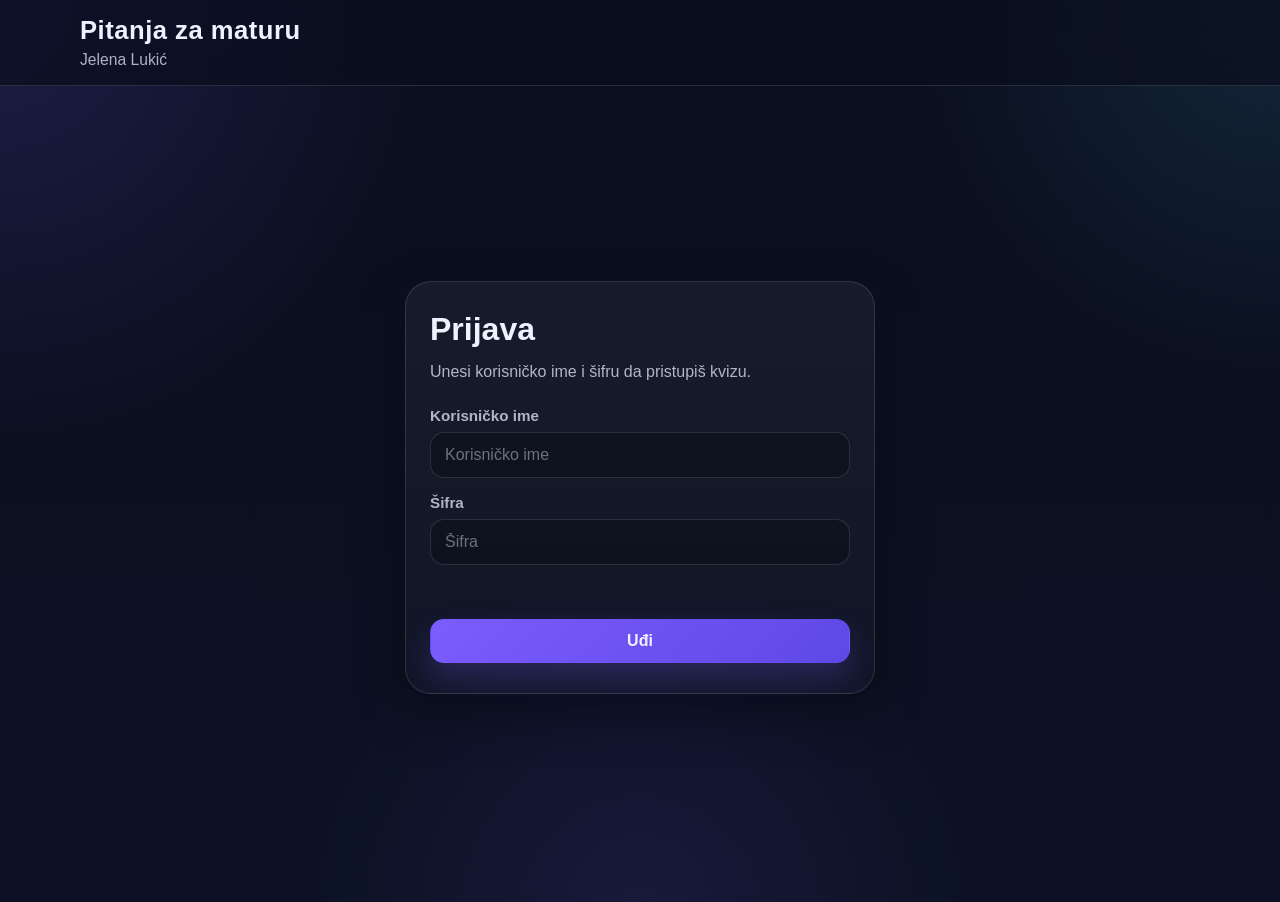
<file: index.html>
<!doctype html>
<html lang="sr">
<head>
  <meta charset="utf-8" />
  <meta name="viewport" content="width=device-width,initial-scale=1" />
  <title>Pitanja za maturu</title>
  <meta name="description" content="Izaberi oblast: Web dizajn ili Web programiranje." />
  <link rel="stylesheet" href="./stylepocetna.css" />
</head>

<body>
  <header class="topbar">
    <div class="wrap topbar__inner">
      <div class="brand">
        <div class="brand__title">Pitanja za maturu</div>
        <div class="brand__sub">Jelena Lukić</div>
      </div>

      <button class="btn btn--ghost" id="logoutBtn" type="button" hidden>Odjava</button>
    </div>
  </header>


  <section class="auth" id="auth">
    <div class="auth__card">
      <h1 class="auth__title">Prijava</h1>
      <p class="auth__desc">Unesi korisničko ime i šifru da pristupiš kvizu.</p>

      <form class="auth__form" id="loginForm" autocomplete="off">
        <label class="field">
          <span class="field__label">Korisničko ime</span>
          <input class="field__input" id="username" type="text" placeholder="Korisničko ime" required />
        </label>

        <label class="field">
          <span class="field__label">Šifra</span>
          <input class="field__input" id="password" type="password" placeholder="Šifra" required />
        </label>

        <div class="auth__error" id="loginError" aria-live="polite"></div>

        <button class="btn btn--primary" type="submit">Uđi</button>
      </form>

      
    </div>
  </section>


  <main class="wrap" id="app" hidden>
    <section class="grid">
      <a class="card tile" href="./webdizajn.html" id="goWebDizajn">
        <h2 class="tile__title">Web dizajn</h2>
        <div class="tile__cta">Otvori kviz</div>
      </a>

      <a class="card tile" href="./webprogramiranje.html" id="goWebProg">
        <h2 class="tile__title">Web programiranje</h2>
        <div class="tile__cta">Otvori kviz</div>
      </a>

      <a class="card tile" href="./baze.html" id="goBaze">
        <h2 class="tile__title">Baze podataka</h2>
        <div class="tile__cta">Otvori kviz</div>
      </a>

      <a class="card tile tile--featured" href="./simulacija-mature.html" id="goSimulacija">
        <h2 class="tile__title">Simulacija mature</h2>
        <p class="tile__desc">10 pitanja iz web dizajna, 10 iz web programiranja i 10 iz baza podataka.</p>
        <div class="tile__cta">Pokreni simulaciju</div>
      </a>
    </section>
  </main>

  <script src="./index.js" defer></script>
</body>
</html>
</file>
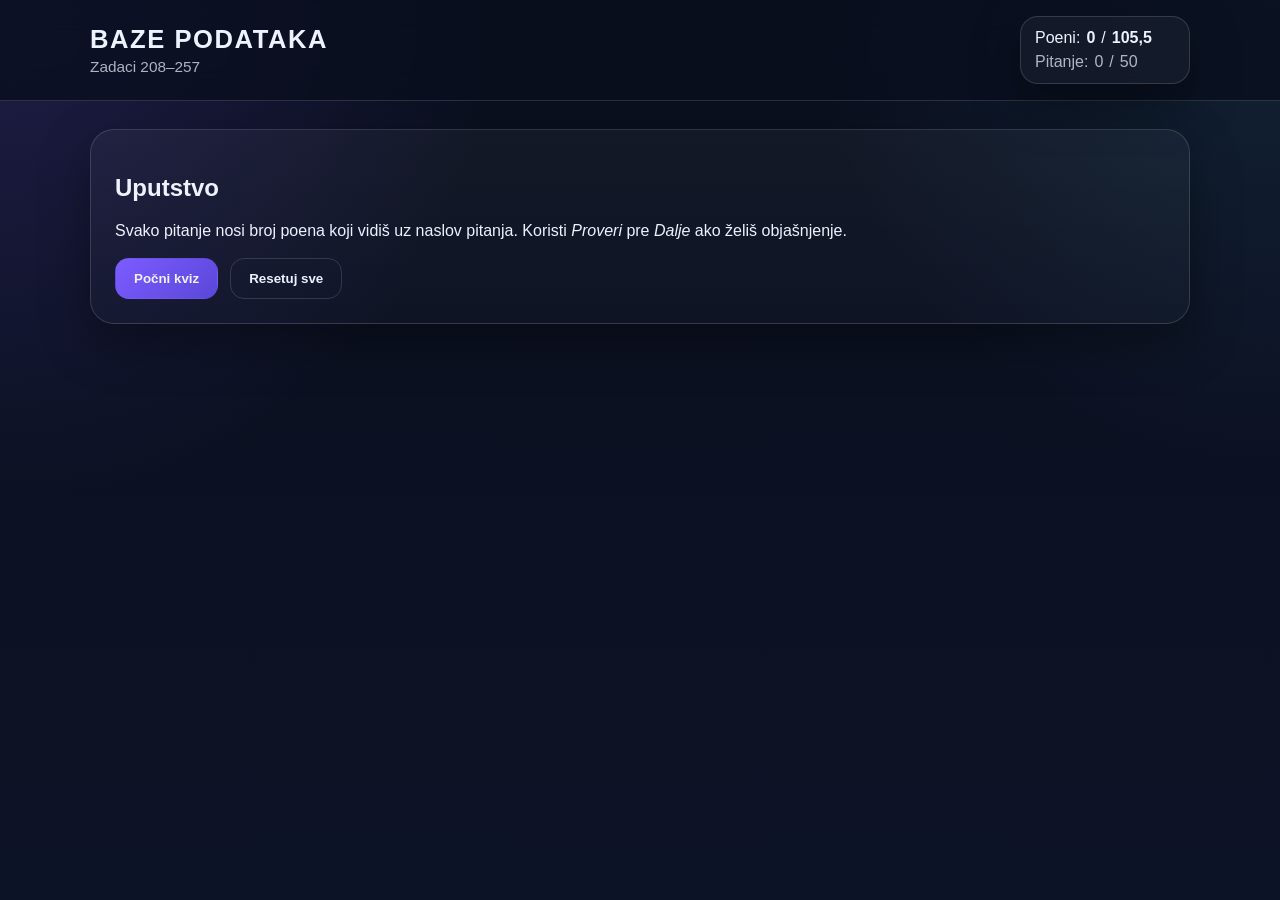
<file: baze.html>
<!doctype html>
<html lang="sr">
<head>
  <meta charset="utf-8" />
  <meta name="viewport" content="width=device-width,initial-scale=1" />
  <title>BAZE PODATAKA</title>
  <link rel="stylesheet" href="./style.css" />
</head>
<body>
  <header class="topbar">
    <div class="wrap">
      <div class="brand">
        <div class="brand__title">BAZE PODATAKA</div>
        <div class="brand__sub">Zadaci 208–257</div>
      </div>

      <div class="scorebox" aria-live="polite">
        <div class="scorebox__row">
          <span>Poeni:</span>
          <strong id="liveScore">0</strong>
          <span>/</span>
          <strong id="liveTotal">0</strong>
        </div>
        <div class="scorebox__row muted">
          <span>Pitanje:</span>
          <span id="liveIndex">0</span>
          <span>/</span>
          <span id="liveCount">0</span>
        </div>
      </div>
    </div>
  </header>

  <main class="wrap">
    <section id="screenStart" class="card">
      <h1>Uputstvo</h1>
      <p>Svako pitanje nosi broj poena koji vidiš uz naslov pitanja. Koristi <i>Proveri</i> pre <i>Dalje</i> ako želiš objašnjenje.</p>
      <div class="row">
        <button id="btnStart" class="btn btn--primary" type="button">Počni kviz</button>
        <button id="btnResetAll" class="btn btn--ghost" type="button">Resetuj sve</button>
      </div>
    </section>

    <section id="screenQuiz" class="card hidden" aria-live="polite">
      <div class="quizHead">
        <div class="quizHead__main">
          <div id="qMeta" class="muted small"></div>
          <h2 id="qText" class="qTitle"></h2>
          <div id="qRich" class="qRich"></div>
          <pre id="qCode" class="codeBlock hidden"></pre>
        </div>
        <div class="pointsPill" title="Broj poena"><span id="qPoints">0</span>p</div>
      </div>

      <form id="qForm" class="answers" autocomplete="off"></form>
      <div id="feedback" class="feedback hidden" role="status" aria-live="polite"></div>

      <div class="quizFooter">
        <div class="row">
          <button id="btnPrev" class="btn" type="button">Nazad</button>
          <button id="btnNext" class="btn" type="button">Dalje</button>
        </div>
        <div class="row">
          <button id="btnCheck" class="btn btn--primary" type="button">Proveri</button>
          <button id="btnFinish" class="btn btn--danger" type="button">Završi</button>
        </div>
      </div>
    </section>

    <section id="screenResult" class="card hidden">
      <h2>Rezultat</h2>
      <p class="big">Osvojeno: <strong id="finalScore">0</strong> / <strong id="finalTotal">0</strong> poena</p>
      <div class="gradeBox hidden"><span>Ocena:</span> <strong id="finalGrade">1</strong></div>
      <p id="gradeScale" class="muted small hidden"></p>
      <div id="summary" class="summary"></div>
      <div class="row">
        <button id="btnReview" class="btn btn--primary" type="button">Pregledaj pitanja</button>
        <button id="btnRestart" class="btn" type="button">Počni ispočetka</button>
      </div>
    </section>
  </main>

  <script src="./pitanja/baze-podaci.js"></script>
  <script src="./quiz-engine.js"></script>
</body>
</html>
</file>
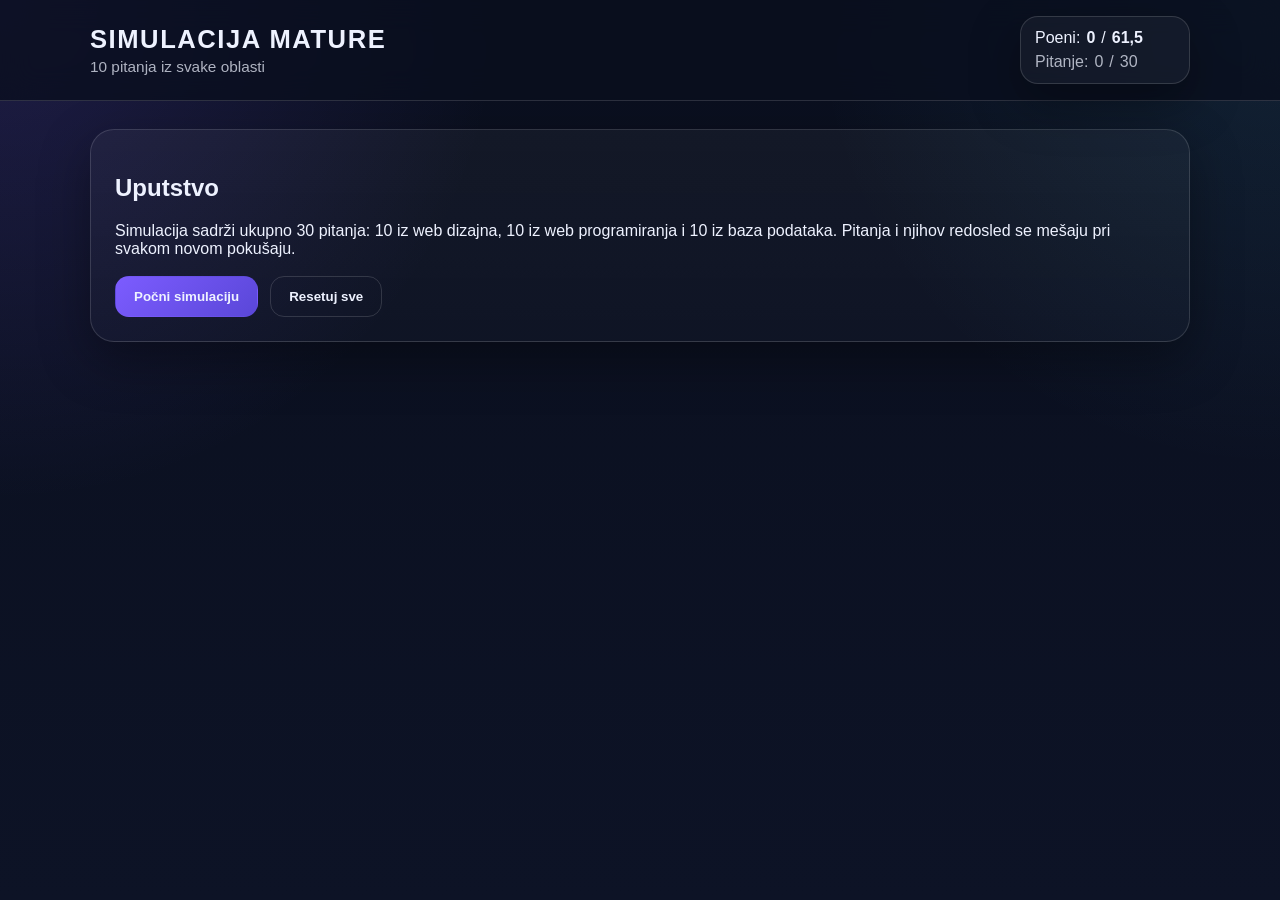
<file: simulacija-mature.html>
<!doctype html>
<html lang="sr">
<head>
  <meta charset="utf-8" />
  <meta name="viewport" content="width=device-width,initial-scale=1" />
  <title>Simulacija mature</title>
  <link rel="stylesheet" href="./style.css" />
</head>
<body>
  <header class="topbar">
    <div class="wrap">
      <div class="brand">
        <div class="brand__title">SIMULACIJA MATURE</div>
        <div class="brand__sub">10 pitanja iz svake oblasti</div>
      </div>

      <div class="scorebox" aria-live="polite">
        <div class="scorebox__row">
          <span>Poeni:</span>
          <strong id="liveScore">0</strong>
          <span>/</span>
          <strong id="liveTotal">0</strong>
        </div>
        <div class="scorebox__row muted">
          <span>Pitanje:</span>
          <span id="liveIndex">0</span>
          <span>/</span>
          <span id="liveCount">0</span>
        </div>
      </div>
    </div>
  </header>

  <main class="wrap">
    <section id="screenStart" class="card">
      <h1>Uputstvo</h1>
      <p>Simulacija sadrži ukupno 30 pitanja: 10 iz web dizajna, 10 iz web programiranja i 10 iz baza podataka. Pitanja i njihov redosled se mešaju pri svakom novom pokušaju.</p>
      <div class="row">
        <button id="btnStart" class="btn btn--primary" type="button">Počni simulaciju</button>
        <button id="btnResetAll" class="btn btn--ghost" type="button">Resetuj sve</button>
      </div>
    </section>

    <section id="screenQuiz" class="card hidden" aria-live="polite">
      <div class="quizHead">
        <div class="quizHead__main">
          <div id="qMeta" class="muted small"></div>
          <h2 id="qText" class="qTitle"></h2>
          <div id="qRich" class="qRich"></div>
          <pre id="qCode" class="codeBlock hidden"></pre>
        </div>
        <div class="pointsPill" title="Broj poena"><span id="qPoints">0</span>p</div>
      </div>

      <form id="qForm" class="answers" autocomplete="off"></form>
      <div id="feedback" class="feedback hidden" role="status" aria-live="polite"></div>

      <div class="quizFooter">
        <div class="row">
          <button id="btnPrev" class="btn" type="button">Nazad</button>
          <button id="btnNext" class="btn" type="button">Dalje</button>
        </div>
        <div class="row">
          <button id="btnCheck" class="btn btn--primary" type="button">Proveri</button>
          <button id="btnFinish" class="btn btn--danger" type="button">Završi</button>
        </div>
      </div>
    </section>

    <section id="screenResult" class="card hidden">
      <h2>Rezultat</h2>
      <p class="big">Osvojeno: <strong id="finalScore">0</strong> / <strong id="finalTotal">0</strong> poena</p>
      <div class="gradeBox"><span>Ocena:</span> <strong id="finalGrade">1</strong></div>
      <p id="gradeScale" class="muted small"></p>
      <div id="summary" class="summary"></div>
      <div class="row">
        <button id="btnReview" class="btn btn--primary" type="button">Pregledaj pitanja</button>
        <button id="btnRestart" class="btn" type="button">Počni ispočetka</button>
      </div>
    </section>
  </main>

  <script src="./pitanja/web-dizajn.js"></script>
  <script src="./pitanja/web-programiranje.js"></script>
  <script src="./pitanja/baze-podaci.js"></script>
  <script src="./pitanja/simulacija-mature.js"></script>
  <script>
    window.QUIZ_SETTINGS = {
      showGrade: true,
      questionFactory: function () {
        return window.QUIZ_PITANJA_SIMULACIJA_MATURE || [];
      }
    };
  </script>
  <script src="./quiz-engine.js"></script>
</body>
</html>
</file>
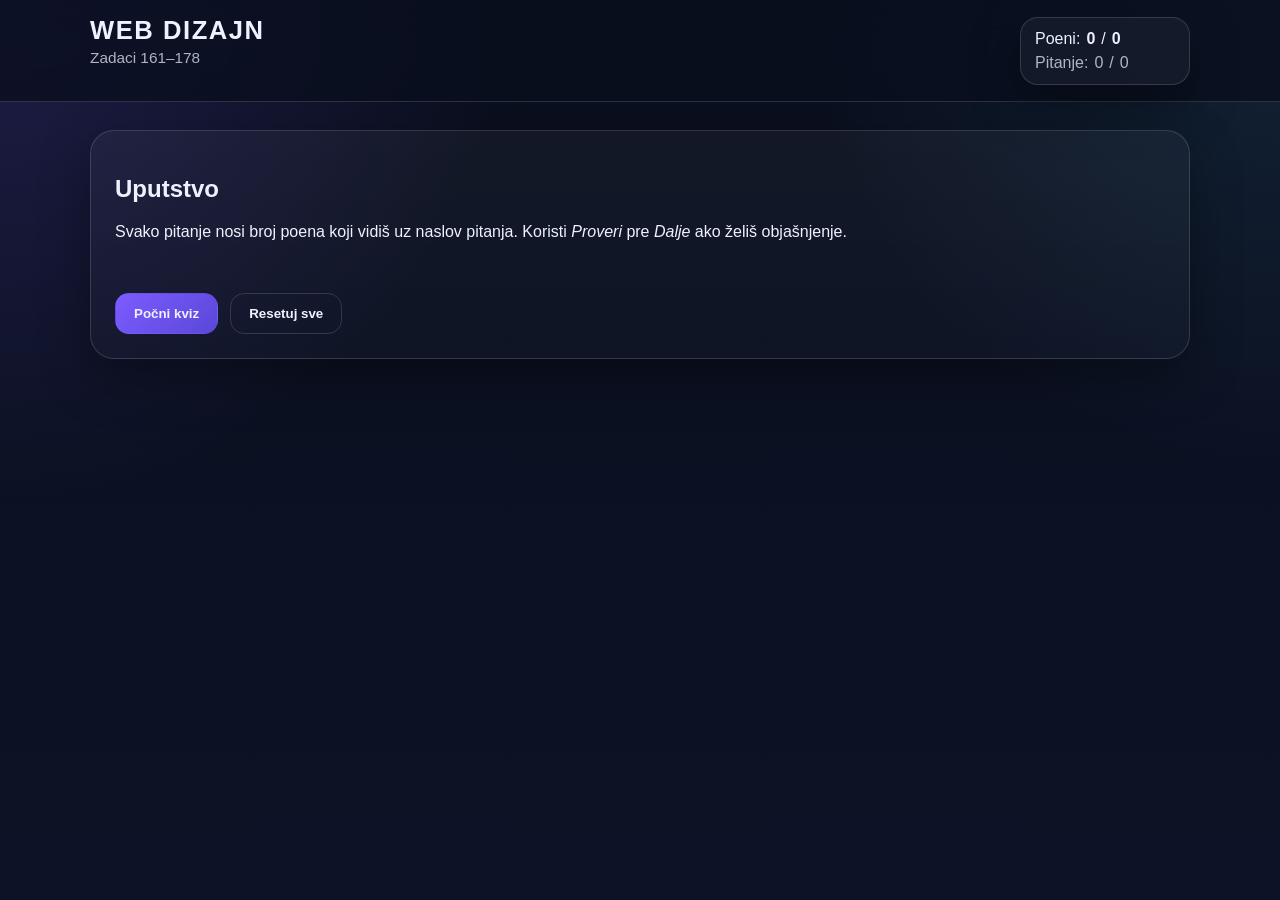
<file: webdizajn.html>
<!doctype html>
<html lang="sr">
<head>
  <meta charset="utf-8" />
  <meta name="viewport" content="width=device-width,initial-scale=1" />
  <title>Web dizajn</title>
  <link rel="stylesheet" href="./style.css" />
</head>
<body>
  <header class="topbar">
    <div class="wrap">
      <div class="brand">
        <div class="brand__title">WEB DIZAJN</div>
        <div class="brand__sub">Zadaci 161–178</div>
        <br/>
      </div>
      <div class="scorebox" aria-live="polite">
        <div class="scorebox__row">
          <span>Poeni:</span>
          <strong id="liveScore">0</strong>
          <span>/</span>
          <strong id="liveTotal">0</strong>
        </div>
        <div class="scorebox__row muted">
          <span>Pitanje:</span>
          <span id="liveIndex">0</span>
          <span>/</span>
          <span id="liveCount">0</span>
        </div>
      </div>
    </div>
  </header>

  <main class="wrap">
    <section id="screenStart" class="card">
      <h1>Uputstvo</h1>
      <p>
        Svako pitanje nosi broj poena koji vidiš uz naslov pitanja. Koristi <i>Proveri</i> pre <i>Dalje</i> ako želiš objašnjenje.
      </p>
      <br>
      <div class="row">
        
        <button id="btnStart" class="btn btn--primary">Počni kviz</button>
        <button id="btnResetAll" class="btn btn--ghost" type="button">Resetuj sve</button>
      </div>
    </section>

    <section id="screenQuiz" class="card hidden" aria-live="polite">
      <div class="quizHead">
        <div>
          <div id="qMeta" class="muted small"></div>
          <h2 id="qText" class="qTitle"></h2>
          <pre id="qCode" class="codeBlock hidden"></pre>
        </div>
        <div class="pointsPill" title="Broj poena">
          <span id="qPoints">0</span>p
        </div>
      </div>

      <form id="qForm" class="answers" autocomplete="off"></form>

      <div id="feedback" class="feedback hidden" role="status" aria-live="polite"></div>

      <div class="quizFooter">
        <div class="row">
            <button id="btnPrev" class="btn" type="button">Nazad</button>
            <button id="btnNext" class="btn" type="button">Dalje</button>
        </div>

        <div class="row">
            <button id="btnCheck" class="btn btn--primary" type="button">Proveri</button>
            <button id="btnFinish" class="btn btn--danger" type="button">Završi</button>
        </div>
        </div>

    </section>

    <section id="screenResult" class="card hidden">
      <h2>Rezultat</h2>
      <p class="big">
        Osvojeno: <strong id="finalScore">0</strong> / <strong id="finalTotal">0</strong> poena
      </p>
      <div id="summary" class="summary"></div>

      <div class="row">
        <button id="btnReview" class="btn btn--primary" type="button">Pregledaj pitanja</button>
        <button id="btnRestart" class="btn" type="button">Počni ispočetka</button>
      </div>
    </section>
  </main>


  <script src="./webdizajn.js"></script>
</body>
</html>
</file>
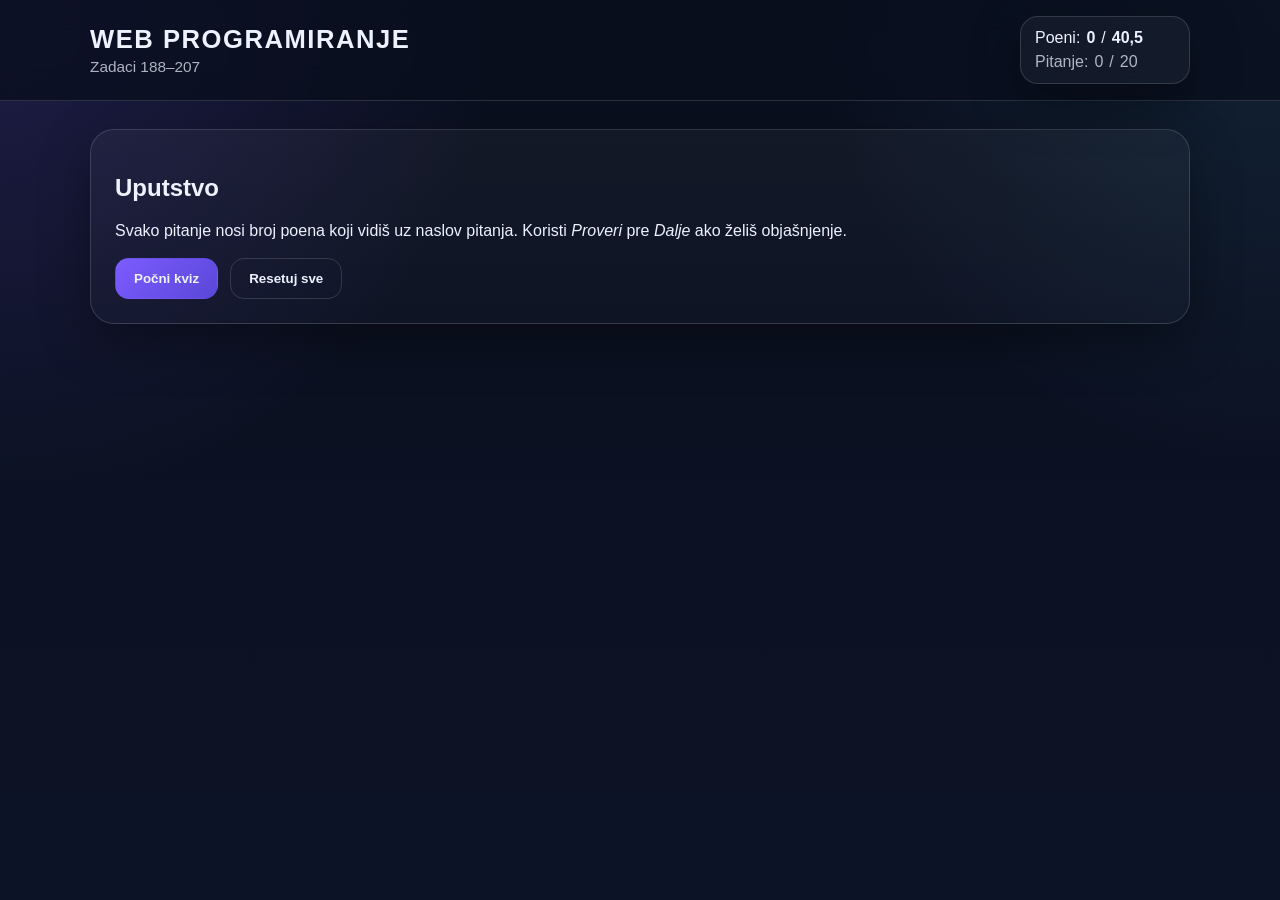
<file: webprogramiranje.html>
<!doctype html>
<html lang="sr">
<head>
  <meta charset="utf-8" />
  <meta name="viewport" content="width=device-width,initial-scale=1" />
  <title>WEB PROGRAMIRANJE</title>
  <link rel="stylesheet" href="./style.css" />
</head>
<body>
  <header class="topbar">
    <div class="wrap">
      <div class="brand">
        <div class="brand__title">WEB PROGRAMIRANJE</div>
        <div class="brand__sub">Zadaci 188–207</div>
      </div>

      <div class="scorebox" aria-live="polite">
        <div class="scorebox__row">
          <span>Poeni:</span>
          <strong id="liveScore">0</strong>
          <span>/</span>
          <strong id="liveTotal">0</strong>
        </div>
        <div class="scorebox__row muted">
          <span>Pitanje:</span>
          <span id="liveIndex">0</span>
          <span>/</span>
          <span id="liveCount">0</span>
        </div>
      </div>
    </div>
  </header>

  <main class="wrap">
    <section id="screenStart" class="card">
      <h1>Uputstvo</h1>
      <p>Svako pitanje nosi broj poena koji vidiš uz naslov pitanja. Koristi <i>Proveri</i> pre <i>Dalje</i> ako želiš objašnjenje.</p>
      <div class="row">
        <button id="btnStart" class="btn btn--primary" type="button">Počni kviz</button>
        <button id="btnResetAll" class="btn btn--ghost" type="button">Resetuj sve</button>
      </div>
    </section>

    <section id="screenQuiz" class="card hidden" aria-live="polite">
      <div class="quizHead">
        <div class="quizHead__main">
          <div id="qMeta" class="muted small"></div>
          <h2 id="qText" class="qTitle"></h2>
          <div id="qRich" class="qRich"></div>
          <pre id="qCode" class="codeBlock hidden"></pre>
        </div>
        <div class="pointsPill" title="Broj poena"><span id="qPoints">0</span>p</div>
      </div>

      <form id="qForm" class="answers" autocomplete="off"></form>
      <div id="feedback" class="feedback hidden" role="status" aria-live="polite"></div>

      <div class="quizFooter">
        <div class="row">
          <button id="btnPrev" class="btn" type="button">Nazad</button>
          <button id="btnNext" class="btn" type="button">Dalje</button>
        </div>
        <div class="row">
          <button id="btnCheck" class="btn btn--primary" type="button">Proveri</button>
          <button id="btnFinish" class="btn btn--danger" type="button">Završi</button>
        </div>
      </div>
    </section>

    <section id="screenResult" class="card hidden">
      <h2>Rezultat</h2>
      <p class="big">Osvojeno: <strong id="finalScore">0</strong> / <strong id="finalTotal">0</strong> poena</p>
      <div class="gradeBox hidden"><span>Ocena:</span> <strong id="finalGrade">1</strong></div>
      <p id="gradeScale" class="muted small hidden"></p>
      <div id="summary" class="summary"></div>
      <div class="row">
        <button id="btnReview" class="btn btn--primary" type="button">Pregledaj pitanja</button>
        <button id="btnRestart" class="btn" type="button">Počni ispočetka</button>
      </div>
    </section>
  </main>

  <script src="./pitanja/web-programiranje.js"></script>
  <script src="./quiz-engine.js"></script>
</body>
</html>
</file>
<file: stylepocetna.css>
:root{
  --bg: #0b1020;
  --bg-2: #111831;
  --panel: rgba(20, 27, 52, 0.88);
  --panel-strong: #141b34;
  --line: rgba(255,255,255,0.12);
  --line-strong: rgba(255,255,255,0.18);
  --text: #eef2ff;
  --muted: rgba(238,242,255,0.72);
  --accent: #7c5cff;
  --accent-2: #5ad1ff;
  --danger: #ff5c7a;
  --shadow: 0 18px 50px rgba(0,0,0,0.35);
  --radius-xl: 26px;
  --radius-lg: 18px;
  --radius-md: 14px;
  --wrap: 1120px;
}

*{
  box-sizing: border-box;
}

html,
body{
  margin: 0;
  padding: 0;
  min-height: 100%;
}

body{
  font-family: Arial, Helvetica, sans-serif;
  color: var(--text);
  background:
    radial-gradient(circle at top left, rgba(124,92,255,0.18), transparent 28%),
    radial-gradient(circle at top right, rgba(90,209,255,0.12), transparent 24%),
    radial-gradient(circle at bottom center, rgba(124,92,255,0.10), transparent 30%),
    linear-gradient(180deg, #0a0f1e 0%, #0c1224 100%);
  min-height: 100vh;
}

a{
  color: inherit;
  text-decoration: none;
}

button,
input{
  font: inherit;
}

.wrap{
  width: min(var(--wrap), calc(100% - 28px));
  margin: 0 auto;
}

.topbar{
  position: sticky;
  top: 0;
  z-index: 20;
  backdrop-filter: blur(16px);
  background: rgba(10,15,30,0.72);
  border-bottom: 1px solid var(--line);
}

.topbar__inner{
  min-height: 84px;
  display: flex;
  align-items: center;
  justify-content: space-between;
  gap: 18px;
  padding: 16px 0;
}

.brand{
  min-width: 0;
}

.brand__title{
  font-size: clamp(1.3rem, 2vw, 1.9rem);
  font-weight: 800;
  letter-spacing: 0.02em;
  line-height: 1.15;
}

.brand__sub{
  margin-top: 6px;
  color: var(--muted);
  font-size: 0.98rem;
}

.btn{
  appearance: none;
  border: 1px solid var(--line);
  background: rgba(255,255,255,0.05);
  color: var(--text);
  padding: 12px 18px;
  border-radius: 14px;
  font-weight: 700;
  cursor: pointer;
  transition:
    transform 0.18s ease,
    border-color 0.18s ease,
    background 0.18s ease,
    opacity 0.18s ease;
}

.btn:hover{
  transform: translateY(-1px);
  border-color: var(--line-strong);
  background: rgba(255,255,255,0.09);
}

.btn:active{
  transform: translateY(0);
}

.btn:disabled{
  opacity: 0.55;
  cursor: not-allowed;
  transform: none;
}

.btn--primary{
  background: linear-gradient(135deg, var(--accent), #5f48e6);
  border-color: transparent;
  box-shadow: 0 14px 28px rgba(124,92,255,0.22);
}

.btn--primary:hover{
  filter: brightness(1.05);
}

.btn--ghost{
  background: transparent;
}

.auth{
  min-height: calc(100vh - 84px);
  display: grid;
  place-items: center;
  padding: 34px 14px 48px;
}

.auth__card{
  width: min(100%, 470px);
  background: linear-gradient(180deg, rgba(255,255,255,0.05), rgba(255,255,255,0.025));
  border: 1px solid var(--line);
  border-radius: var(--radius-xl);
  box-shadow: var(--shadow);
  padding: 30px 24px;
}

.auth__title{
  margin: 0;
  font-size: clamp(1.6rem, 3vw, 2rem);
  line-height: 1.1;
}

.auth__desc{
  margin: 12px 0 0;
  color: var(--muted);
  line-height: 1.6;
}

.auth__form{
  margin-top: 22px;
  display: grid;
  gap: 16px;
}

.field{
  display: grid;
  gap: 8px;
}

.field__label{
  font-size: 0.95rem;
  color: var(--muted);
  font-weight: 700;
}

.field__input{
  width: 100%;
  padding: 13px 14px;
  border-radius: 14px;
  border: 1px solid var(--line);
  background: rgba(0,0,0,0.24);
  color: var(--text);
  outline: none;
  transition:
    border-color 0.18s ease,
    box-shadow 0.18s ease,
    background 0.18s ease;
}

.field__input::placeholder{
  color: rgba(238,242,255,0.42);
}

.field__input:focus{
  border-color: rgba(124,92,255,0.65);
  box-shadow: 0 0 0 4px rgba(124,92,255,0.12);
  background: rgba(0,0,0,0.3);
}

.auth__error{
  min-height: 22px;
  color: #ff9bb0;
  font-size: 0.95rem;
  line-height: 1.45;
}

main.wrap{
  padding: 34px 0 48px;
}

.grid{
  display: grid;
  grid-template-columns: repeat(auto-fit, minmax(220px, 1fr));
  gap: 18px;
}

.card{
  background: linear-gradient(180deg, rgba(255,255,255,0.05), rgba(255,255,255,0.025));
  border: 1px solid var(--line);
  border-radius: var(--radius-xl);
  box-shadow: var(--shadow);
}

.tile{
  min-height: 220px;
  padding: 24px;
  display: flex;
  flex-direction: column;
  justify-content: space-between;
  gap: 20px;
  position: relative;
  overflow: hidden;
  transition:
    transform 0.2s ease,
    border-color 0.2s ease,
    background 0.2s ease,
    box-shadow 0.2s ease;
}

.tile::before{
  content: "";
  position: absolute;
  inset: -1px;
  background:
    radial-gradient(circle at top right, rgba(124,92,255,0.22), transparent 30%),
    radial-gradient(circle at bottom left, rgba(90,209,255,0.14), transparent 26%);
  opacity: 0.9;
  pointer-events: none;
}

.tile > *{
  position: relative;
  z-index: 1;
}

.tile:hover{
  transform: translateY(-4px);
  border-color: rgba(124,92,255,0.35);
  background: linear-gradient(180deg, rgba(255,255,255,0.07), rgba(255,255,255,0.03));
  box-shadow: 0 24px 56px rgba(0,0,0,0.38);
}

.tile__title{
  margin: 0;
  font-size: clamp(1.35rem, 2.2vw, 1.9rem);
  line-height: 1.15;
  font-weight: 800;
}

.tile__cta{
  align-self: flex-start;
  padding: 10px 14px;
  border-radius: 999px;
  background: rgba(255,255,255,0.08);
  border: 1px solid var(--line);
  color: var(--text);
  font-weight: 700;
  transition:
    background 0.18s ease,
    border-color 0.18s ease;
}

.tile:hover .tile__cta{
  background: rgba(124,92,255,0.16);
  border-color: rgba(124,92,255,0.3);
}

[hidden]{
  display: none !important;
}

@media (max-width: 900px){
  .grid{
    grid-template-columns: 1fr;
  }

  .tile{
    min-height: 170px;
  }
}

@media (max-width: 640px){
  .topbar__inner{
    min-height: auto;
    padding: 14px 0;
    align-items: flex-start;
    flex-direction: column;
  }

  .auth{
    min-height: calc(100vh - 74px);
    padding-top: 26px;
  }

  .auth__card{
    padding: 24px 18px;
    border-radius: 22px;
  }

  .tile{
    padding: 20px 18px;
    border-radius: 22px;
  }

  .tile__title{
    font-size: 1.45rem;
  }

  .btn{
    width: 100%;
    justify-content: center;
  }

  #logoutBtn{
    width: auto;
  }
}

.tile__desc{
  margin: 0;
  color: var(--muted);
  line-height: 1.55;
  font-size: 0.96rem;
}

.tile--featured{
  border-color: rgba(124,92,255,0.28);
  background: linear-gradient(180deg, rgba(124,92,255,0.10), rgba(255,255,255,0.03));
}

.tile--featured .tile__cta{
  background: rgba(124,92,255,0.18);
  border-color: rgba(124,92,255,0.28);
}
</file>
<file: style.css>
:root{
  --bg: #0b1020;
  --panel: #141b34;
  --panel-2: #1b2444;
  --line: rgba(255,255,255,.14);
  --text: #eef2ff;
  --muted: rgba(238,242,255,.72);
  --accent: #7c5cff;
  --accent-2: #5ad1ff;
  --danger: #ff5c7a;
  --ok: #1fc989;
  --shadow: 0 18px 50px rgba(0,0,0,.35);
}

*{
  box-sizing: border-box;
}

html, body{
  margin: 0;
  padding: 0;
  background:
    radial-gradient(circle at top left, rgba(124,92,255,.18), transparent 32%),
    radial-gradient(circle at top right, rgba(90,209,255,.10), transparent 30%),
    linear-gradient(180deg, #0a0f1e 0%, #0d1326 100%);
  color: var(--text);
  font-family: Arial, Helvetica, sans-serif;
}

body{
  min-height: 100vh;
}

.wrap{
  width: min(1100px, calc(100% - 28px));
  margin: 0 auto;
}

.topbar{
  position: sticky;
  top: 0;
  z-index: 20;
  backdrop-filter: blur(16px);
  background: rgba(10,15,30,.78);
  border-bottom: 1px solid var(--line);
}

.topbar .wrap{
  min-height: 84px;
  display: flex;
  align-items: center;
  justify-content: space-between;
  gap: 18px;
  padding: 16px 0;
}

.brand__title{
  font-size: clamp(1.2rem, 2vw, 1.65rem);
  font-weight: 800;
  letter-spacing: .06em;
}

.brand__sub{
  margin-top: 4px;
  color: var(--muted);
  font-size: .96rem;
}

.scorebox{
  background: rgba(255,255,255,.04);
  border: 1px solid var(--line);
  border-radius: 18px;
  padding: 12px 14px;
  min-width: 170px;
  box-shadow: var(--shadow);
}

.scorebox__row{
  display: flex;
  align-items: center;
  gap: 6px;
}

.scorebox__row + .scorebox__row{
  margin-top: 6px;
}

main.wrap{
  padding: 28px 0 42px;
}

.card{
  background: linear-gradient(180deg, rgba(255,255,255,.04), rgba(255,255,255,.02));
  border: 1px solid var(--line);
  border-radius: 24px;
  box-shadow: var(--shadow);
  padding: 24px;
}

.card + .card{
  margin-top: 20px;
}

.hidden{
  display: none !important;
}

.row{
  display: flex;
  flex-wrap: wrap;
  gap: 12px;
  margin-top: 18px;
}

.btn{
  appearance: none;
  border: 1px solid var(--line);
  background: rgba(255,255,255,.05);
  color: var(--text);
  padding: 12px 18px;
  border-radius: 14px;
  font-weight: 700;
  cursor: pointer;
  transition: .18s ease;
}

.btn:hover{
  transform: translateY(-1px);
  border-color: rgba(255,255,255,.24);
  background: rgba(255,255,255,.08);
}

.btn:disabled{
  opacity: .45;
  cursor: not-allowed;
  transform: none;
}

.btn--primary{
  background: linear-gradient(135deg, var(--accent), #5a47d8);
  border-color: transparent;
}

.btn--primary:hover{
  filter: brightness(1.05);
}

.btn--danger{
  background: linear-gradient(135deg, var(--danger), #da3e63);
  border-color: transparent;
}

.btn--ghost{
  background: transparent;
}

.quizHead{
  display: flex;
  justify-content: space-between;
  align-items: flex-start;
  gap: 16px;
}

.quizHead__main{
  flex: 1;
  min-width: 0;
}

.pointsPill{
  flex: 0 0 auto;
  min-width: 70px;
  text-align: center;
  border-radius: 999px;
  padding: 10px 14px;
  background: rgba(124,92,255,.16);
  border: 1px solid rgba(124,92,255,.35);
  font-weight: 800;
}

.qTitle{
  margin: 8px 0 0;
  font-size: clamp(1.2rem, 2.4vw, 1.65rem);
  line-height: 1.45;
  white-space: pre-wrap;
}

.qRich{
  margin-top: 14px;
}

.qTableTitle,
.qAfterTable{
  margin: 10px 0 12px;
  color: var(--muted);
  line-height: 1.6;
  white-space: pre-wrap;
}

.tableWrap{
  width: 100%;
  overflow-x: auto;
  border: 1px solid var(--line);
  border-radius: 18px;
  background: rgba(255,255,255,.035);
  margin: 14px 0;
}

.questionTable{
  width: 100%;
  min-width: 580px;
  border-collapse: collapse;
}

.questionTable th,
.questionTable td{
  padding: 12px 14px;
  border-bottom: 1px solid var(--line);
  text-align: left;
  vertical-align: top;
  line-height: 1.45;
}

.questionTable th{
  background: rgba(255,255,255,.07);
  font-weight: 800;
}

.questionTable tbody tr:last-child td{
  border-bottom: none;
}

.codeBlock{
  margin: 14px 0 0;
  padding: 16px;
  border-radius: 16px;
  border: 1px solid var(--line);
  background: #0b1120;
  color: #dbeafe;
  overflow: auto;
  line-height: 1.55;
  white-space: pre-wrap;
}

.answers{
  margin-top: 22px;
  display: grid;
  gap: 12px;
}

.answer{
  display: flex;
  align-items: flex-start;
  gap: 12px;
  padding: 14px 16px;
  border: 1px solid var(--line);
  border-radius: 16px;
  background: rgba(255,255,255,.03);
}

.answer input{
  margin-top: 3px;
  transform: scale(1.15);
}

.answer label{
  line-height: 1.5;
  cursor: pointer;
}

.optNum{
  font-weight: 800;
  margin-right: 4px;
}

.fillInput{
  width: 86%;
  padding: 12px 14px;
  border-radius: 14px;
  border: 1px solid var(--line);
  background: rgba(0,0,0,.24);
  color: var(--text);
  outline: none;
  margin-left: auto;
  margin-right: auto;
  display: block;
}

.fillInput:focus{
  border-color: rgba(124,92,255,.6);
  box-shadow: 0 0 0 4px rgba(124,92,255,.12);
}

.feedback{
  margin-top: 18px;
  padding: 16px 18px;
  border-radius: 16px;
  line-height: 1.6;
  white-space: pre-wrap;
}

.feedback.ok{
  background: rgba(31,201,137,.10);
  border: 1px solid rgba(31,201,137,.35);
}

.feedback.bad{
  background: rgba(255,92,122,.10);
  border: 1px solid rgba(255,92,122,.35);
}

.quizFooter{
  display: flex;
  justify-content: space-between;
  align-items: center;
  gap: 18px;
  margin-top: 24px;
  flex-wrap: wrap;
}

.summary{
  display: grid;
  gap: 12px;
  margin-top: 18px;
}

.summaryItem{
  padding: 14px 16px;
  border-radius: 16px;
  border: 1px solid var(--line);
  background: rgba(255,255,255,.03);
  line-height: 1.6;
}

.big{
  font-size: 1.1rem;
}

.small{
  font-size: .92rem;
}

.muted{
  color: var(--muted);
}

.matchBox{
  display: grid;
  grid-template-columns: 1fr 1fr;
  gap: 16px;
}

.matchCol{
  border: 1px solid var(--line);
  background: rgba(255,255,255,.03);
  border-radius: 18px;
  padding: 14px;
}

.matchCol h3{
  margin: 0 0 12px;
  font-size: 1rem;
}

.matchItem,
.orderRow{
  display: flex;
  align-items: flex-start;
  gap: 12px;
  padding: 10px 0;
}

.orderText{
  line-height: 1.5;
}

.miniSelect{
  min-width: 70px;
  padding: 10px 12px;
  border-radius: 12px;
  border: 1px solid var(--line);
  background: rgba(0,0,0,.24);
  color: var(--text);
}

@media (max-width: 860px){
  .quizHead{
    flex-direction: column;
  }

  .pointsPill{
    align-self: flex-start;
  }

  .matchBox{
    grid-template-columns: 1fr;
  }

  .quizFooter{
    flex-direction: column;
    align-items: stretch;
  }

  .quizFooter .row{
    width: 100%;
  }

  .quizFooter .btn{
    flex: 1 1 0;
  }
}

@media (max-width: 600px){
  .topbar .wrap{
    flex-direction: column;
    align-items: flex-start;
  }

  .scorebox{
    width: 100%;
  }

  .card{
    padding: 18px;
  }

  .questionTable{
    min-width: 520px;
  }

  .answer{
    padding: 12px 14px;
  }
}

.sqlWrap{
  margin: 16px 0 10px;
}

.sqlLabel{
  margin-bottom: 8px;
  font-size: .95rem;
  font-weight: 700;
  color: var(--muted);
}

.sqlBlock{
  margin: 0;
  padding: 16px 18px;
  border-radius: 16px;
  border: 1px solid var(--line);
  background: #0a1020;
  color: #eaf1ff;
  overflow-x: auto;
  line-height: 1.65;
  font-size: .96rem;
  white-space: pre;
}

.sqlBlock code{
  font-family: Consolas, "Courier New", monospace;
}

.gradeBox{
  display: inline-flex;
  align-items: center;
  gap: 10px;
  margin: 6px 0 14px;
  padding: 12px 16px;
  border-radius: 14px;
  border: 1px solid rgba(124,92,255,.35);
  background: rgba(124,92,255,.12);
  font-weight: 700;
}

.gradeBox strong{
  font-size: 1.3rem;
}

.miniSelect,
select {
  background: rgba(0, 0, 0, 0.24);
  color: var(--text);
  border: 1px solid var(--line);
}

.miniSelect option,
select option {
  background: #141b34;
  color: var(--text);
}
</file>
